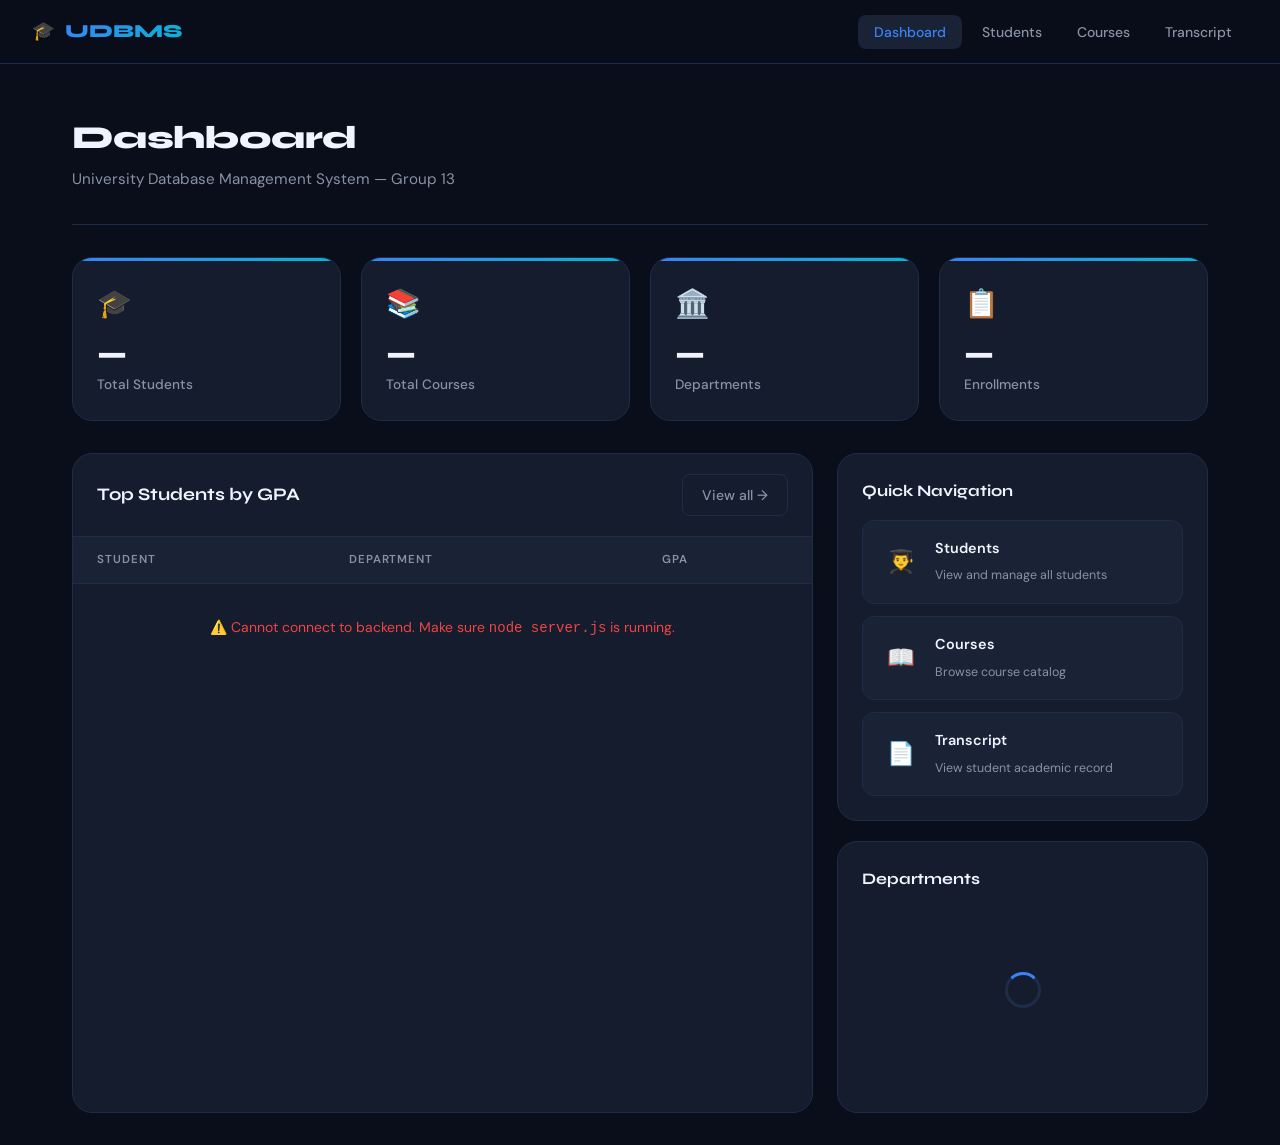
<file: index.html>
<!DOCTYPE html>
<html lang="en">
<head>
    <meta charset="UTF-8">
    <meta name="viewport" content="width=device-width, initial-scale=1.0">
    <title>UDBMS — Dashboard</title>
    <link rel="stylesheet" href="style.css">
</head>
<body>

<nav>
    <a href="index.html" class="nav-brand">🎓 <span>UDBMS</span></a>
    <ul class="nav-links">
        <li><a href="index.html" class="active">Dashboard</a></li>
        <li><a href="students.html">Students</a></li>
        <li><a href="courses.html">Courses</a></li>
        <li><a href="transcript.html">Transcript</a></li>
    </ul>
</nav>

<div class="container">
    <div class="page-header">
        <h1>Dashboard</h1>
        <p>University Database Management System — Group 13</p>
    </div>

    <!-- Stats -->
    <div class="stats-grid">
        <div class="stat-card">
            <span class="stat-icon">🎓</span>
            <div class="stat-value" id="stat-students">—</div>
            <div class="stat-label">Total Students</div>
        </div>
        <div class="stat-card">
            <span class="stat-icon">📚</span>
            <div class="stat-value" id="stat-courses">—</div>
            <div class="stat-label">Total Courses</div>
        </div>
        <div class="stat-card">
            <span class="stat-icon">🏛️</span>
            <div class="stat-value" id="stat-depts">—</div>
            <div class="stat-label">Departments</div>
        </div>
        <div class="stat-card">
            <span class="stat-icon">📋</span>
            <div class="stat-value" id="stat-enrollments">—</div>
            <div class="stat-label">Enrollments</div>
        </div>
    </div>

    <!-- Dashboard Grid -->
    <div class="dashboard-grid">

        <!-- Recent Students Table -->
        <div class="table-wrapper">
            <div class="table-header">
                <h2>Top Students by GPA</h2>
                <a href="students.html" class="btn btn-ghost">View all →</a>
            </div>
            <table>
                <thead>
                    <tr>
                        <th>Student</th>
                        <th>Department</th>
                        <th>GPA</th>
                    </tr>
                </thead>
                <tbody id="top-students">
                    <tr><td colspan="3"><div class="loading"><div class="loading-spinner"></div>Loading...</div></td></tr>
                </tbody>
            </table>
        </div>

        <!-- Quick Links -->
        <div>
            <div class="card" style="margin-bottom:1.25rem;">
                <div style="font-family:var(--font-head);font-size:1rem;font-weight:700;margin-bottom:1rem;">Quick Navigation</div>
                <div class="quick-links">
                    <a href="students.html" class="quick-link">
                        <span class="quick-link-icon">👨‍🎓</span>
                        <div class="quick-link-text">
                            <strong>Students</strong>
                            <span>View and manage all students</span>
                        </div>
                    </a>
                    <a href="courses.html" class="quick-link">
                        <span class="quick-link-icon">📖</span>
                        <div class="quick-link-text">
                            <strong>Courses</strong>
                            <span>Browse course catalog</span>
                        </div>
                    </a>
                    <a href="transcript.html" class="quick-link">
                        <span class="quick-link-icon">📄</span>
                        <div class="quick-link-text">
                            <strong>Transcript</strong>
                            <span>View student academic record</span>
                        </div>
                    </a>
                </div>
            </div>

            <!-- Dept breakdown -->
            <div class="card">
                <div style="font-family:var(--font-head);font-size:1rem;font-weight:700;margin-bottom:1rem;">Departments</div>
                <div id="dept-list">
                    <div class="loading"><div class="loading-spinner"></div></div>
                </div>
            </div>
        </div>
    </div>
</div>

<script>
const API = 'http://localhost:3000/api';

function gpaClass(g) {
    if (g >= 3.5) return 'gpa-high';
    if (g >= 2.5) return 'gpa-mid';
    return 'gpa-low';
}

function deptBadge(d) {
    const map = { CS001:'badge-blue', EE001:'badge-cyan', ME001:'badge-amber', BA001:'badge-green', MA001:'badge-purple' };
    return map[d] || 'badge-blue';
}

async function loadStats() {
    try {
        const [students, courses, depts, enrollments] = await Promise.all([
            fetch(`${API}/students`).then(r => r.json()),
            fetch(`${API}/courses`).then(r => r.json()),
            fetch(`${API}/departments`).then(r => r.json()),
            fetch(`${API}/enrollments`).then(r => r.json()),
        ]);

        document.getElementById('stat-students').textContent    = students.length;
        document.getElementById('stat-courses').textContent     = courses.length;
        document.getElementById('stat-depts').textContent       = depts.length;
        document.getElementById('stat-enrollments').textContent = enrollments.length;

        // Top 5 students
        const top = students.slice(0, 5);
        document.getElementById('top-students').innerHTML = top.map(s => `
            <tr>
                <td>
                    <div style="font-weight:500">${s.name}</div>
                    <div style="font-size:0.78rem;color:var(--text2)">${s.student_id}</div>
                </td>
                <td><span class="badge ${deptBadge(s.dept_id)}">${s.dept_name || '—'}</span></td>
                <td><span class="${gpaClass(s.gpa)}">${s.gpa}</span></td>
            </tr>
        `).join('');

        // Dept list
        document.getElementById('dept-list').innerHTML = depts.map(d => `
            <div style="display:flex;justify-content:space-between;align-items:center;padding:0.6rem 0;border-bottom:1px solid var(--border);">
                <div>
                    <div style="font-size:0.875rem;font-weight:500">${d.dept_name}</div>
                    <div style="font-size:0.75rem;color:var(--text2)">${d.building}</div>
                </div>
                <div style="font-size:0.78rem;color:var(--text2)">PKR ${Number(d.budget).toLocaleString()}</div>
            </div>
        `).join('');

    } catch(e) {
        document.getElementById('top-students').innerHTML =
            `<tr><td colspan="3" style="color:var(--danger);padding:2rem;text-align:center;">⚠️ Cannot connect to backend. Make sure <code>node server.js</code> is running.</td></tr>`;
    }
}

loadStats();
</script>
</body>
</html>
</file>
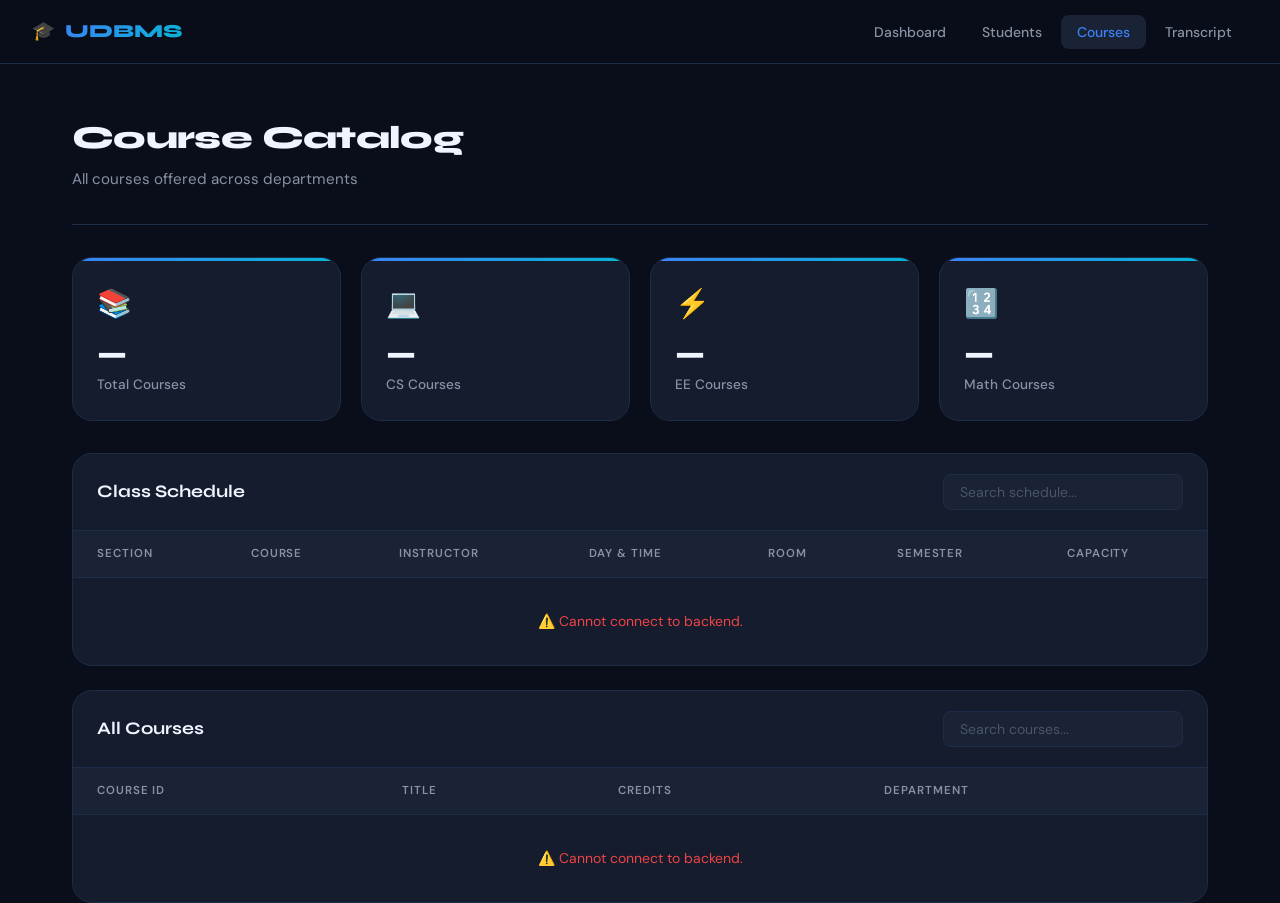
<file: courses.html>
<!DOCTYPE html>
<html lang="en">
<head>
    <meta charset="UTF-8">
    <meta name="viewport" content="width=device-width, initial-scale=1.0">
    <title>UDBMS — Courses</title>
    <link rel="stylesheet" href="style.css">
</head>
<body>

<nav>
    <a href="index.html" class="nav-brand">🎓 <span>UDBMS</span></a>
    <ul class="nav-links">
        <li><a href="index.html">Dashboard</a></li>
        <li><a href="students.html">Students</a></li>
        <li><a href="courses.html" class="active">Courses</a></li>
        <li><a href="transcript.html">Transcript</a></li>
    </ul>
</nav>

<div class="container">
    <div class="page-header">
        <h1>Course Catalog</h1>
        <p>All courses offered across departments</p>
    </div>

    <!-- Stats -->
    <div class="stats-grid" style="grid-template-columns:repeat(auto-fit,minmax(160px,1fr))">
        <div class="stat-card">
            <span class="stat-icon">📚</span>
            <div class="stat-value" id="stat-total">—</div>
            <div class="stat-label">Total Courses</div>
        </div>
        <div class="stat-card">
            <span class="stat-icon">💻</span>
            <div class="stat-value" id="stat-cs">—</div>
            <div class="stat-label">CS Courses</div>
        </div>
        <div class="stat-card">
            <span class="stat-icon">⚡</span>
            <div class="stat-value" id="stat-ee">—</div>
            <div class="stat-label">EE Courses</div>
        </div>
        <div class="stat-card">
            <span class="stat-icon">🔢</span>
            <div class="stat-value" id="stat-ma">—</div>
            <div class="stat-label">Math Courses</div>
        </div>
    </div>

    <!-- Schedule Section -->
    <div class="table-wrapper" style="margin-bottom:1.5rem">
        <div class="table-header">
            <h2>Class Schedule</h2>
            <input type="text" class="search-box" placeholder="Search schedule..." oninput="filterSchedule(this.value)">
        </div>
        <table>
            <thead>
                <tr>
                    <th>Section</th>
                    <th>Course</th>
                    <th>Instructor</th>
                    <th>Day & Time</th>
                    <th>Room</th>
                    <th>Semester</th>
                    <th>Capacity</th>
                </tr>
            </thead>
            <tbody id="schedule-tbody">
                <tr><td colspan="7"><div class="loading"><div class="loading-spinner"></div>Loading schedule...</div></td></tr>
            </tbody>
        </table>
    </div>

    <!-- Courses Table -->
    <div class="table-wrapper">
        <div class="table-header">
            <h2>All Courses</h2>
            <input type="text" class="search-box" placeholder="Search courses..." oninput="filterCourses(this.value)">
        </div>
        <table>
            <thead>
                <tr>
                    <th>Course ID</th>
                    <th>Title</th>
                    <th>Credits</th>
                    <th>Department</th>
                </tr>
            </thead>
            <tbody id="courses-tbody">
                <tr><td colspan="4"><div class="loading"><div class="loading-spinner"></div>Loading courses...</div></td></tr>
            </tbody>
        </table>
    </div>
</div>

<script>
const API = 'http://localhost:3000/api';
let allCourses = [];
let allSchedule = [];

function deptBadge(name) {
    if (!name) return 'badge-blue';
    if (name.includes('Computer'))   return 'badge-blue';
    if (name.includes('Electrical')) return 'badge-cyan';
    if (name.includes('Mechanical')) return 'badge-amber';
    if (name.includes('Business'))   return 'badge-green';
    if (name.includes('Math'))       return 'badge-purple';
    return 'badge-blue';
}

function creditBadge(c) {
    return c >= 3 ? 'badge-blue' : 'badge-amber';
}

function dayBadge(d) {
    const m = { Monday:'badge-blue', Tuesday:'badge-cyan', Wednesday:'badge-purple', Thursday:'badge-green', Friday:'badge-amber', Saturday:'badge-red' };
    return m[d] || 'badge-blue';
}

function renderCourses(data) {
    if (!data.length) {
        document.getElementById('courses-tbody').innerHTML =
            `<tr><td colspan="4"><div class="empty"><span class="empty-icon">📭</span>No courses found.</div></td></tr>`;
        return;
    }
    document.getElementById('courses-tbody').innerHTML = data.map(c => `
        <tr>
            <td><code style="color:var(--accent2);font-size:0.8rem">${c.course_id}</code></td>
            <td><div style="font-weight:500">${c.course_title}</div></td>
            <td><span class="badge ${creditBadge(c.credits)}">${c.credits} credits</span></td>
            <td><span class="badge ${deptBadge(c.dept_name)}">${c.dept_name || '—'}</span></td>
        </tr>
    `).join('');
}

function renderSchedule(data) {
    if (!data.length) {
        document.getElementById('schedule-tbody').innerHTML =
            `<tr><td colspan="7"><div class="empty"><span class="empty-icon">🗓️</span>No schedule found.</div></td></tr>`;
        return;
    }
    document.getElementById('schedule-tbody').innerHTML = data.map(s => `
        <tr>
            <td><code style="color:var(--accent2);font-size:0.8rem">${s.section_id}</code></td>
            <td>
                <div style="font-weight:500">${s.course_title}</div>
                <div style="font-size:0.75rem;color:var(--text2)">${s.course_id}</div>
            </td>
            <td><span style="font-size:0.85rem">${s.instructor_name || '—'}</span></td>
            <td>
                <span class="badge ${dayBadge(s.day_of_week)}">${s.day_of_week || '—'}</span>
                <div style="font-size:0.75rem;color:var(--text2);margin-top:0.2rem">
                    ${s.start_time ? s.start_time.slice(0,5) : ''} – ${s.end_time ? s.end_time.slice(0,5) : ''}
                </div>
            </td>
            <td><span style="color:var(--text2);font-size:0.85rem">${s.location || '—'}</span></td>
            <td><span style="font-size:0.82rem">${s.semester_name} ${s.academic_year}</span></td>
            <td><span style="color:var(--text2)">${s.capacity}</span></td>
        </tr>
    `).join('');
}

function filterCourses(q) {
    renderCourses(allCourses.filter(c =>
        c.course_title.toLowerCase().includes(q.toLowerCase()) ||
        c.course_id.toLowerCase().includes(q.toLowerCase()) ||
        (c.dept_name && c.dept_name.toLowerCase().includes(q.toLowerCase()))
    ));
}

function filterSchedule(q) {
    renderSchedule(allSchedule.filter(s =>
        (s.course_title && s.course_title.toLowerCase().includes(q.toLowerCase())) ||
        (s.instructor_name && s.instructor_name.toLowerCase().includes(q.toLowerCase())) ||
        (s.day_of_week && s.day_of_week.toLowerCase().includes(q.toLowerCase())) ||
        (s.location && s.location.toLowerCase().includes(q.toLowerCase()))
    ));
}

async function loadAll() {
    try {
        const [courses, schedule] = await Promise.all([
            fetch(`${API}/courses`).then(r => r.json()),
            fetch(`${API}/schedule`).then(r => r.json()),
        ]);

        allCourses   = courses;
        allSchedule  = schedule;

        renderCourses(courses);
        renderSchedule(schedule);

        document.getElementById('stat-total').textContent = courses.length;
        document.getElementById('stat-cs').textContent    = courses.filter(c => c.dept_name && c.dept_name.includes('Computer')).length;
        document.getElementById('stat-ee').textContent    = courses.filter(c => c.dept_name && c.dept_name.includes('Electrical')).length;
        document.getElementById('stat-ma').textContent    = courses.filter(c => c.dept_name && c.dept_name.includes('Math')).length;

    } catch(e) {
        document.getElementById('courses-tbody').innerHTML =
            `<tr><td colspan="4" style="color:var(--danger);padding:2rem;text-align:center;">⚠️ Cannot connect to backend.</td></tr>`;
        document.getElementById('schedule-tbody').innerHTML =
            `<tr><td colspan="7" style="color:var(--danger);padding:2rem;text-align:center;">⚠️ Cannot connect to backend.</td></tr>`;
    }
}

loadAll();
</script>
</body>
</html>
</file>
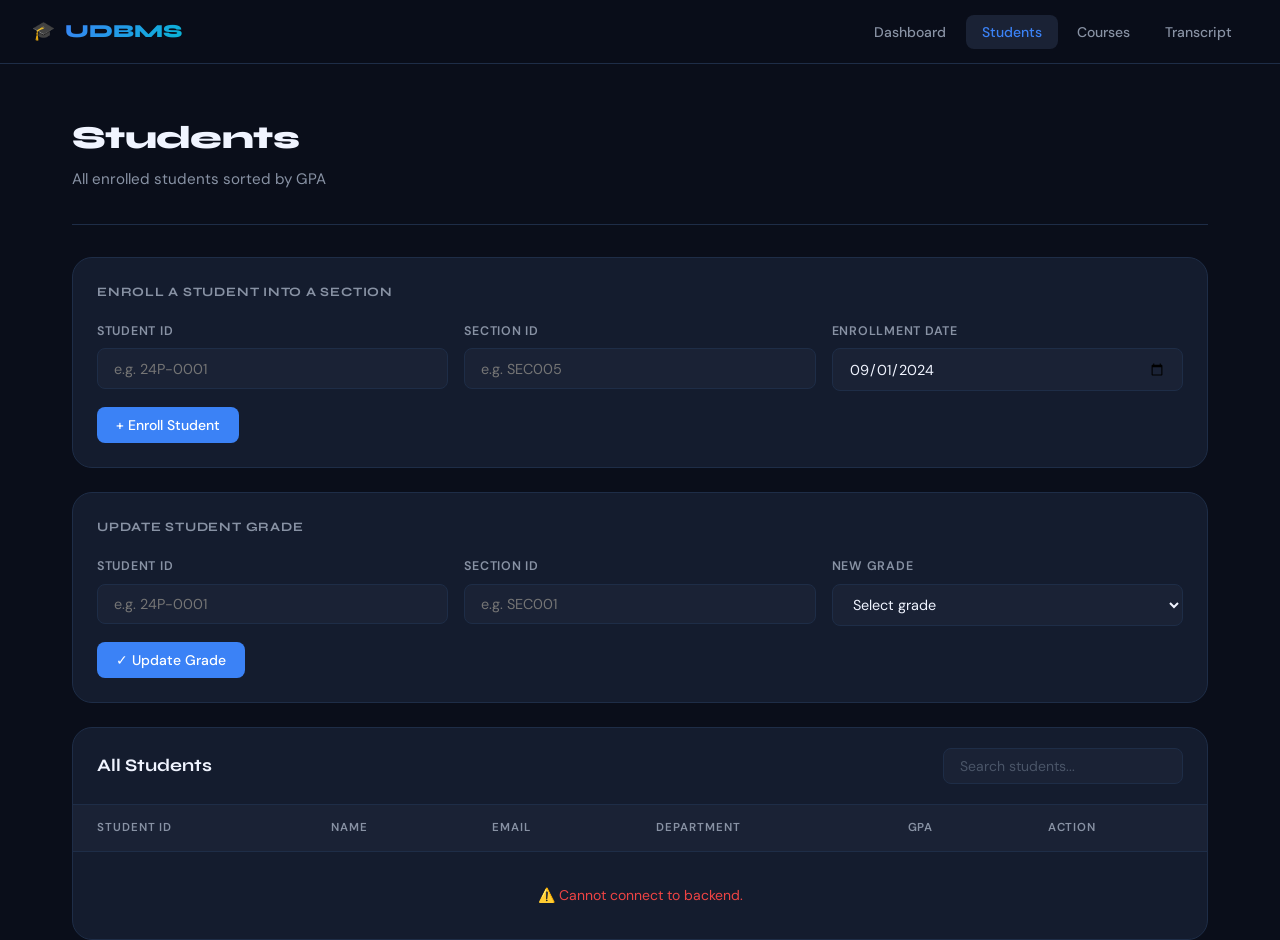
<file: students.html>
<!DOCTYPE html>
<html lang="en">
<head>
    <meta charset="UTF-8">
    <meta name="viewport" content="width=device-width, initial-scale=1.0">
    <title>UDBMS — Students</title>
    <link rel="stylesheet" href="style.css">
</head>
<body>

<nav>
    <a href="index.html" class="nav-brand">🎓 <span>UDBMS</span></a>
    <ul class="nav-links">
        <li><a href="index.html">Dashboard</a></li>
        <li><a href="students.html" class="active">Students</a></li>
        <li><a href="courses.html">Courses</a></li>
        <li><a href="transcript.html">Transcript</a></li>
    </ul>
</nav>

<div class="container">
    <div class="page-header">
        <h1>Students</h1>
        <p>All enrolled students sorted by GPA</p>
    </div>

    <!-- Enroll Form -->
    <div class="form-section">
        <h2>Enroll a Student into a Section</h2>
        <div id="enroll-alert" class="alert"></div>
        <div class="form-grid">
            <div class="form-group">
                <label>Student ID</label>
                <input type="text" id="enroll-student" placeholder="e.g. 24P-0001">
            </div>
            <div class="form-group">
                <label>Section ID</label>
                <input type="text" id="enroll-section" placeholder="e.g. SEC005">
            </div>
            <div class="form-group">
                <label>Enrollment Date</label>
                <input type="date" id="enroll-date" value="2024-09-01">
            </div>
        </div>
        <button class="btn btn-primary" onclick="enrollStudent()">+ Enroll Student</button>
    </div>

    <!-- Update Grade Form -->
    <div class="form-section">
        <h2>Update Student Grade</h2>
        <div id="grade-alert" class="alert"></div>
        <div class="form-grid">
            <div class="form-group">
                <label>Student ID</label>
                <input type="text" id="grade-student" placeholder="e.g. 24P-0001">
            </div>
            <div class="form-group">
                <label>Section ID</label>
                <input type="text" id="grade-section" placeholder="e.g. SEC001">
            </div>
            <div class="form-group">
                <label>New Grade</label>
                <select id="grade-value">
                    <option value="">Select grade</option>
                    <option>A</option><option>A-</option>
                    <option>B+</option><option>B</option><option>B-</option>
                    <option>C+</option><option>C</option><option>C-</option>
                    <option>D+</option><option>D</option>
                    <option>F</option><option>W</option><option>I</option>
                </select>
            </div>
        </div>
        <button class="btn btn-primary" onclick="updateGrade()">✓ Update Grade</button>
    </div>

    <!-- Students Table -->
    <div class="table-wrapper">
        <div class="table-header">
            <h2>All Students</h2>
            <input type="text" class="search-box" placeholder="Search students..." oninput="filterTable(this.value)">
        </div>
        <table>
            <thead>
                <tr>
                    <th>Student ID</th>
                    <th>Name</th>
                    <th>Email</th>
                    <th>Department</th>
                    <th>GPA</th>
                    <th>Action</th>
                </tr>
            </thead>
            <tbody id="students-tbody">
                <tr><td colspan="6"><div class="loading"><div class="loading-spinner"></div>Loading students...</div></td></tr>
            </tbody>
        </table>
    </div>
</div>

<script>
const API = 'http://localhost:3000/api';
let allStudents = [];

function gpaClass(g) {
    if (g >= 3.5) return 'gpa-high';
    if (g >= 2.5) return 'gpa-mid';
    return 'gpa-low';
}

function deptBadge(name) {
    if (!name) return 'badge-blue';
    if (name.includes('Computer'))   return 'badge-blue';
    if (name.includes('Electrical')) return 'badge-cyan';
    if (name.includes('Mechanical')) return 'badge-amber';
    if (name.includes('Business'))   return 'badge-green';
    if (name.includes('Math'))       return 'badge-purple';
    return 'badge-blue';
}

function renderTable(data) {
    if (!data.length) {
        document.getElementById('students-tbody').innerHTML =
            `<tr><td colspan="6"><div class="empty"><span class="empty-icon">🔍</span>No students found.</div></td></tr>`;
        return;
    }
    document.getElementById('students-tbody').innerHTML = data.map(s => `
        <tr>
            <td><code style="color:var(--accent2);font-size:0.8rem">${s.student_id}</code></td>
            <td><div style="font-weight:500">${s.name}</div></td>
            <td><span style="color:var(--text2);font-size:0.82rem">${s.email}</span></td>
            <td><span class="badge ${deptBadge(s.dept_name)}">${s.dept_name || '—'}</span></td>
            <td><span class="${gpaClass(s.gpa)}">${s.gpa}</span></td>
            <td>
                <a href="transcript.html?id=${s.student_id}" class="btn btn-ghost" style="padding:0.3rem 0.75rem;font-size:0.78rem">
                    📄 Transcript
                </a>
            </td>
        </tr>
    `).join('');
}

function filterTable(q) {
    const filtered = allStudents.filter(s =>
        s.name.toLowerCase().includes(q.toLowerCase()) ||
        s.student_id.toLowerCase().includes(q.toLowerCase()) ||
        (s.dept_name && s.dept_name.toLowerCase().includes(q.toLowerCase()))
    );
    renderTable(filtered);
}

async function loadStudents() {
    try {
        allStudents = await fetch(`${API}/students`).then(r => r.json());
        renderTable(allStudents);
    } catch(e) {
        document.getElementById('students-tbody').innerHTML =
            `<tr><td colspan="6" style="color:var(--danger);padding:2rem;text-align:center;">⚠️ Cannot connect to backend.</td></tr>`;
    }
}

function showAlert(id, msg, type) {
    const el = document.getElementById(id);
    el.className = `alert alert-${type} show`;
    el.textContent = msg;
    setTimeout(() => { el.className = 'alert'; }, 4000);
}

async function enrollStudent() {
    const student_id     = document.getElementById('enroll-student').value.trim();
    const section_id     = document.getElementById('enroll-section').value.trim();
    const enrollment_date = document.getElementById('enroll-date').value;

    if (!student_id || !section_id || !enrollment_date)
        return showAlert('enroll-alert', 'Please fill in all fields.', 'error');

    try {
        const res  = await fetch(`${API}/enroll`, {
            method: 'POST',
            headers: { 'Content-Type': 'application/json' },
            body: JSON.stringify({ student_id, section_id, enrollment_date })
        });
        const data = await res.json();
        if (!res.ok) throw new Error(data.error);
        showAlert('enroll-alert', '✅ ' + data.message, 'success');
        loadStudents();
    } catch(e) {
        showAlert('enroll-alert', '❌ ' + e.message, 'error');
    }
}

async function updateGrade() {
    const student_id = document.getElementById('grade-student').value.trim();
    const section_id = document.getElementById('grade-section').value.trim();
    const grade      = document.getElementById('grade-value').value;

    if (!student_id || !section_id || !grade)
        return showAlert('grade-alert', 'Please fill in all fields.', 'error');

    try {
        const res  = await fetch(`${API}/grade`, {
            method: 'PUT',
            headers: { 'Content-Type': 'application/json' },
            body: JSON.stringify({ student_id, section_id, grade })
        });
        const data = await res.json();
        if (!res.ok) throw new Error(data.error);
        showAlert('grade-alert', '✅ ' + data.message, 'success');
        loadStudents();
    } catch(e) {
        showAlert('grade-alert', '❌ ' + e.message, 'error');
    }
}

loadStudents();
</script>
</body>
</html>
</file>
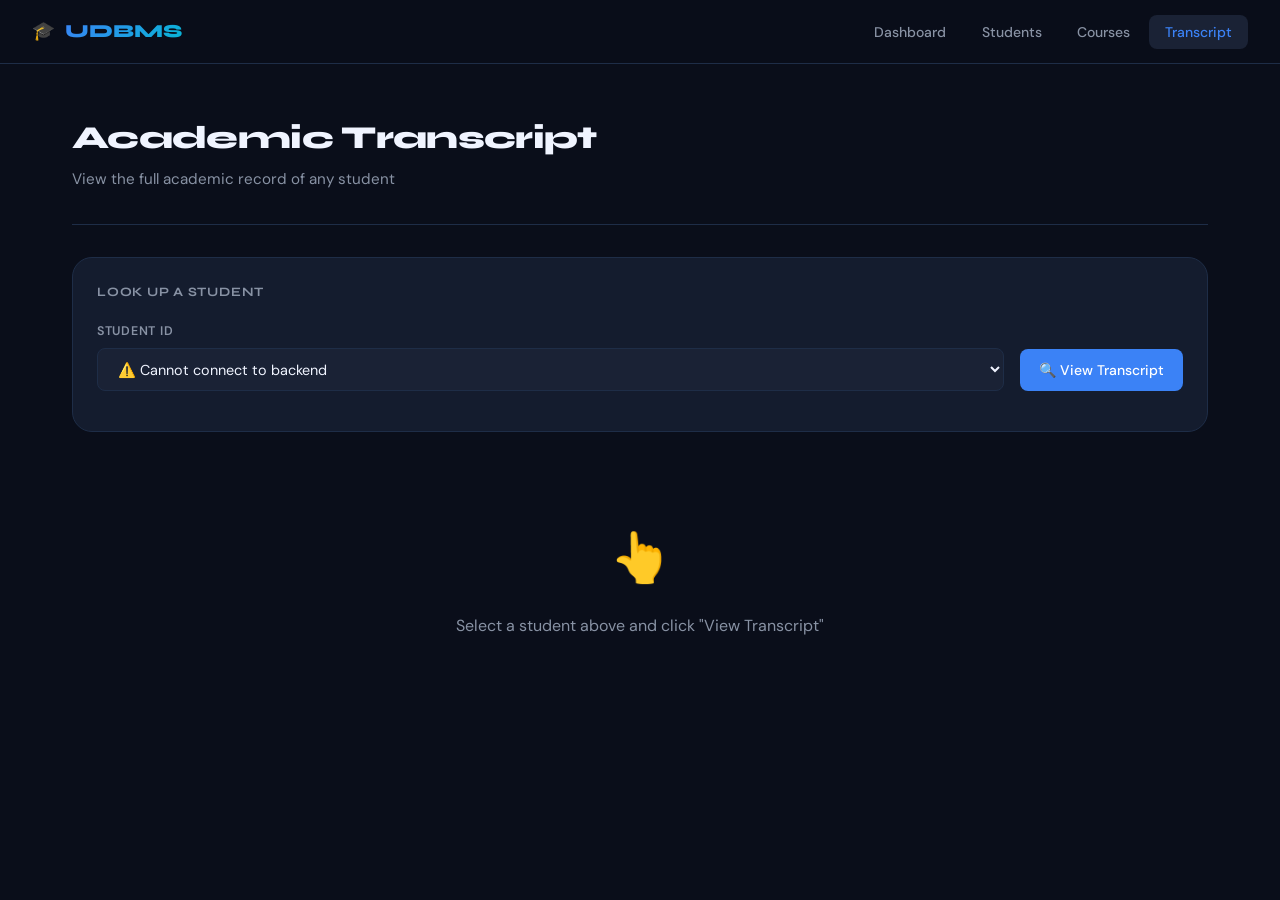
<file: transcript.html>
<!DOCTYPE html>
<html lang="en">
<head>
    <meta charset="UTF-8">
    <meta name="viewport" content="width=device-width, initial-scale=1.0">
    <title>UDBMS — Transcript</title>
    <link rel="stylesheet" href="style.css">
</head>
<body>

<nav>
    <a href="index.html" class="nav-brand">🎓 <span>UDBMS</span></a>
    <ul class="nav-links">
        <li><a href="index.html">Dashboard</a></li>
        <li><a href="students.html">Students</a></li>
        <li><a href="courses.html">Courses</a></li>
        <li><a href="transcript.html" class="active">Transcript</a></li>
    </ul>
</nav>

<div class="container">
    <div class="page-header">
        <h1>Academic Transcript</h1>
        <p>View the full academic record of any student</p>
    </div>

    <!-- Search Form -->
    <div class="form-section" style="margin-bottom:1.5rem">
        <h2>Look up a student</h2>
        <div class="form-grid" style="grid-template-columns:1fr auto;align-items:end;gap:1rem">
            <div class="form-group">
                <label>Student ID</label>
                <select id="student-select">
                    <option value="">Loading students...</option>
                </select>
            </div>
            <button class="btn btn-primary" onclick="loadTranscript()" style="height:42px">
                🔍 View Transcript
            </button>
        </div>
    </div>

    <!-- Transcript Output -->
    <div id="transcript-output" style="display:none">

        <!-- Student Info Header -->
        <div class="card" style="margin-bottom:1.5rem">
            <div class="student-info">
                <div class="student-avatar" id="avatar-initials">—</div>
                <div class="student-details">
                    <h2 id="t-name">—</h2>
                    <p id="t-info">—</p>
                </div>
                <div class="gpa-badge">
                    <span class="gpa-num" id="t-gpa">—</span>
                    <span class="gpa-lbl">Cumulative GPA</span>
                </div>
            </div>

            <!-- Summary stats -->
            <div style="display:grid;grid-template-columns:repeat(auto-fit,minmax(120px,1fr));gap:1rem">
                <div style="text-align:center;padding:0.75rem;background:var(--bg3);border-radius:10px">
                    <div style="font-family:var(--font-head);font-size:1.4rem;font-weight:800;color:var(--accent)" id="t-total-courses">—</div>
                    <div style="font-size:0.75rem;color:var(--text2);margin-top:0.2rem">Courses Taken</div>
                </div>
                <div style="text-align:center;padding:0.75rem;background:var(--bg3);border-radius:10px">
                    <div style="font-family:var(--font-head);font-size:1.4rem;font-weight:800;color:var(--success)" id="t-passed">—</div>
                    <div style="font-size:0.75rem;color:var(--text2);margin-top:0.2rem">Passed</div>
                </div>
                <div style="text-align:center;padding:0.75rem;background:var(--bg3);border-radius:10px">
                    <div style="font-family:var(--font-head);font-size:1.4rem;font-weight:800;color:var(--accent2)" id="t-credits">—</div>
                    <div style="font-size:0.75rem;color:var(--text2);margin-top:0.2rem">Total Credits</div>
                </div>
                <div style="text-align:center;padding:0.75rem;background:var(--bg3);border-radius:10px">
                    <div style="font-family:var(--font-head);font-size:1.4rem;font-weight:800;color:var(--accent3)" id="t-dept">—</div>
                    <div style="font-size:0.75rem;color:var(--text2);margin-top:0.2rem">Department</div>
                </div>
            </div>
        </div>

        <!-- Transcript Table -->
        <div class="table-wrapper">
            <div class="table-header">
                <h2>Course History</h2>
            </div>
            <table>
                <thead>
                    <tr>
                        <th>Semester</th>
                        <th>Course ID</th>
                        <th>Course Title</th>
                        <th>Credits</th>
                        <th>Grade</th>
                        <th>Grade Points</th>
                    </tr>
                </thead>
                <tbody id="transcript-tbody"></tbody>
            </table>
        </div>
    </div>

    <!-- Empty state -->
    <div id="transcript-empty" class="empty" style="display:none">
        <span class="empty-icon">📄</span>
        <p>No transcript records found for this student.</p>
    </div>

    <!-- Initial hint -->
    <div id="transcript-hint" class="empty">
        <span class="empty-icon">👆</span>
        <p>Select a student above and click "View Transcript"</p>
    </div>
</div>

<script>
const API = 'http://localhost:3000/api';

const gradePoints = {
    'A':4.0,'A-':3.7,'B+':3.3,'B':3.0,'B-':2.7,
    'C+':2.3,'C':2.0,'C-':1.7,'D+':1.3,'D':1.0,'F':0.0
};

function gradeBadge(g) {
    if (!g) return `<span class="badge badge-amber">Pending</span>`;
    if (['A','A-'].includes(g))         return `<span class="badge badge-green">${g}</span>`;
    if (['B+','B','B-'].includes(g))    return `<span class="badge badge-blue">${g}</span>`;
    if (['C+','C','C-'].includes(g))    return `<span class="badge badge-amber">${g}</span>`;
    if (['D+','D'].includes(g))         return `<span class="badge badge-purple">${g}</span>`;
    if (g === 'F')                      return `<span class="badge badge-red">${g}</span>`;
    return `<span class="badge">${g}</span>`;
}

function getInitials(name) {
    return name.split(' ').map(n => n[0]).join('').toUpperCase().slice(0,2);
}

async function loadStudents() {
    try {
        const students = await fetch(`${API}/students`).then(r => r.json());
        const sel = document.getElementById('student-select');
        sel.innerHTML = `<option value="">— Select a student —</option>` +
            students.map(s => `<option value="${s.student_id}">${s.name} (${s.student_id})</option>`).join('');

        // Auto-load if URL has ?id=
        const urlId = new URLSearchParams(window.location.search).get('id');
        if (urlId) {
            sel.value = urlId;
            loadTranscript();
        }
    } catch(e) {
        document.getElementById('student-select').innerHTML = `<option>⚠️ Cannot connect to backend</option>`;
    }
}

async function loadTranscript() {
    const id = document.getElementById('student-select').value;
    if (!id) return;

    document.getElementById('transcript-hint').style.display  = 'none';
    document.getElementById('transcript-empty').style.display = 'none';
    document.getElementById('transcript-output').style.display = 'none';
    document.getElementById('transcript-tbody').innerHTML =
        `<tr><td colspan="6"><div class="loading"><div class="loading-spinner"></div>Loading transcript...</div></td></tr>`;
    document.getElementById('transcript-output').style.display = 'block';

    try {
        const data = await fetch(`${API}/transcript/${id}`).then(r => r.json());

        if (!data.length) {
            document.getElementById('transcript-output').style.display = 'none';
            document.getElementById('transcript-empty').style.display  = 'block';
            return;
        }

        const first = data[0];
        const name  = first.student_name;
        const gpa   = first.cumulative_gpa;

        // Header
        document.getElementById('avatar-initials').textContent = getInitials(name);
        document.getElementById('t-name').textContent = name;
        document.getElementById('t-info').textContent = `${first.student_id} — ${first.student_department || '—'}`;
        document.getElementById('t-gpa').textContent  = gpa;
        document.getElementById('t-gpa').className    = 'gpa-num ' + (gpa >= 3.5 ? 'gpa-high' : gpa >= 2.5 ? 'gpa-mid' : 'gpa-low');

        // Summary
        const graded  = data.filter(r => r.grade && !['W','I'].includes(r.grade));
        const passed  = graded.filter(r => r.grade !== 'F').length;
        const credits = graded.reduce((sum, r) => sum + (r.credits || 0), 0);
        document.getElementById('t-total-courses').textContent = data.length;
        document.getElementById('t-passed').textContent        = passed;
        document.getElementById('t-credits').textContent       = credits;
        document.getElementById('t-dept').textContent          = (first.student_department || '—').split(' ')[0];

        // Table rows
        document.getElementById('transcript-tbody').innerHTML = data.map(r => {
            const gp = gradePoints[r.grade];
            return `
            <tr>
                <td><span style="font-size:0.82rem">${r.semester_name} ${r.academic_year}</span></td>
                <td><code style="color:var(--accent2);font-size:0.8rem">${r.course_id}</code></td>
                <td><div style="font-weight:500">${r.course_title}</div></td>
                <td><span class="badge badge-blue">${r.credits} cr</span></td>
                <td>${gradeBadge(r.grade)}</td>
                <td><span style="color:var(--text2)">${gp !== undefined ? gp.toFixed(1) : '—'}</span></td>
            </tr>`;
        }).join('');

    } catch(e) {
        document.getElementById('transcript-tbody').innerHTML =
            `<tr><td colspan="6" style="color:var(--danger);padding:2rem;text-align:center;">⚠️ Error loading transcript.</td></tr>`;
    }
}

loadStudents();
</script>
</body>
</html>
</file>
<file: style.css>
@import url('https://fonts.googleapis.com/css2?family=Syne:wght@400;600;700;800&family=DM+Sans:wght@300;400;500&display=swap');

*, *::before, *::after { box-sizing: border-box; margin: 0; padding: 0; }

:root {
    --bg: #0a0e1a;
    --bg2: #111827;
    --bg3: #1a2235;
    --card: #141c2e;
    --border: #1e2d47;
    --accent: #3b82f6;
    --accent2: #06b6d4;
    --accent3: #8b5cf6;
    --success: #10b981;
    --warning: #f59e0b;
    --danger: #ef4444;
    --text: #f0f4ff;
    --text2: #8892a4;
    --text3: #4a5568;
    --font-head: 'Syne', sans-serif;
    --font-body: 'DM Sans', sans-serif;
    --radius: 12px;
    --radius-lg: 20px;
    --shadow: 0 4px 24px rgba(0,0,0,0.4);
    --glow: 0 0 40px rgba(59,130,246,0.15);
}

body { font-family: var(--font-body); background: var(--bg); color: var(--text); min-height: 100vh; line-height: 1.6; animation: fadeIn 0.4s ease; }
@keyframes fadeIn { from { opacity:0; transform:translateY(8px); } to { opacity:1; transform:translateY(0); } }
@keyframes spin { to { transform: rotate(360deg); } }

nav {
    background: rgba(10,14,26,0.92);
    backdrop-filter: blur(20px);
    border-bottom: 1px solid var(--border);
    padding: 0 2rem;
    position: sticky; top: 0; z-index: 100;
    display: flex; align-items: center; justify-content: space-between;
    height: 64px;
}
.nav-brand { font-family: var(--font-head); font-size: 1.15rem; font-weight: 800; color: var(--text); text-decoration: none; display: flex; align-items: center; gap: 10px; }
.nav-brand span { background: linear-gradient(135deg, var(--accent), var(--accent2)); -webkit-background-clip: text; -webkit-text-fill-color: transparent; background-clip: text; }
.nav-links { display: flex; gap: 0.2rem; list-style: none; }
.nav-links a { color: var(--text2); text-decoration: none; font-size: 0.875rem; font-weight: 500; padding: 0.5rem 1rem; border-radius: 8px; transition: all 0.2s; }
.nav-links a:hover, .nav-links a.active { color: var(--text); background: var(--bg3); }
.nav-links a.active { color: var(--accent); }

.container { max-width: 1200px; margin: 0 auto; padding: 0 2rem; }
.page-header { padding: 3rem 0 2rem; border-bottom: 1px solid var(--border); margin-bottom: 2rem; }
.page-header h1 { font-family: var(--font-head); font-size: 2rem; font-weight: 800; letter-spacing: -0.02em; margin-bottom: 0.25rem; }
.page-header p { color: var(--text2); font-size: 0.95rem; }

.stats-grid { display: grid; grid-template-columns: repeat(auto-fit, minmax(190px,1fr)); gap: 1.25rem; margin-bottom: 2rem; }
.stat-card { background: var(--card); border: 1px solid var(--border); border-radius: var(--radius-lg); padding: 1.5rem; position: relative; overflow: hidden; transition: all 0.3s; }
.stat-card::before { content:''; position:absolute; top:0; left:0; right:0; height:3px; background:linear-gradient(90deg,var(--accent),var(--accent2)); }
.stat-card:hover { transform: translateY(-2px); box-shadow: var(--shadow); }
.stat-icon { font-size: 1.75rem; margin-bottom: 0.75rem; display: block; }
.stat-value { font-family: var(--font-head); font-size: 2rem; font-weight: 800; line-height: 1; margin-bottom: 0.25rem; }
.stat-label { color: var(--text2); font-size: 0.85rem; font-weight: 500; }

.table-wrapper { background: var(--card); border: 1px solid var(--border); border-radius: var(--radius-lg); overflow: hidden; }
.table-header { padding: 1.25rem 1.5rem; border-bottom: 1px solid var(--border); display: flex; align-items: center; justify-content: space-between; gap: 1rem; flex-wrap: wrap; }
.table-header h2 { font-family: var(--font-head); font-size: 1.1rem; font-weight: 700; }
.search-box { background: var(--bg3); border: 1px solid var(--border); border-radius: 8px; padding: 0.5rem 1rem; color: var(--text); font-family: var(--font-body); font-size: 0.875rem; outline: none; width: 240px; transition: border-color 0.2s; }
.search-box:focus { border-color: var(--accent); }
.search-box::placeholder { color: var(--text3); }

table { width: 100%; border-collapse: collapse; font-size: 0.875rem; }
thead th { background: var(--bg3); color: var(--text2); font-weight: 600; font-size: 0.72rem; text-transform: uppercase; letter-spacing: 0.08em; padding: 0.875rem 1.5rem; text-align: left; border-bottom: 1px solid var(--border); }
tbody tr { border-bottom: 1px solid rgba(30,45,71,0.5); transition: background 0.15s; }
tbody tr:last-child { border-bottom: none; }
tbody tr:hover { background: rgba(59,130,246,0.04); }
td { padding: 1rem 1.5rem; color: var(--text); vertical-align: middle; }

.badge { display: inline-block; padding: 0.2rem 0.65rem; border-radius: 20px; font-size: 0.72rem; font-weight: 600; letter-spacing: 0.04em; }
.badge-blue   { background: rgba(59,130,246,0.15);  color: #60a5fa; }
.badge-green  { background: rgba(16,185,129,0.15);  color: #34d399; }
.badge-purple { background: rgba(139,92,246,0.15);  color: #a78bfa; }
.badge-amber  { background: rgba(245,158,11,0.15);  color: #fbbf24; }
.badge-red    { background: rgba(239,68,68,0.15);   color: #f87171; }
.badge-cyan   { background: rgba(6,182,212,0.15);   color: #22d3ee; }

.gpa-high { color: var(--success); font-weight: 600; }
.gpa-mid  { color: var(--warning); font-weight: 600; }
.gpa-low  { color: var(--danger);  font-weight: 600; }

.btn { display: inline-flex; align-items: center; gap: 0.4rem; padding: 0.55rem 1.2rem; border-radius: 8px; font-family: var(--font-body); font-size: 0.875rem; font-weight: 500; cursor: pointer; border: none; transition: all 0.2s; text-decoration: none; }
.btn-primary { background: var(--accent); color: white; }
.btn-primary:hover { background: #2563eb; transform: translateY(-1px); }
.btn-ghost { background: transparent; color: var(--text2); border: 1px solid var(--border); }
.btn-ghost:hover { background: var(--bg3); color: var(--text); }

.loading { text-align: center; padding: 4rem 2rem; color: var(--text2); }
.loading-spinner { width: 36px; height: 36px; border: 3px solid var(--border); border-top-color: var(--accent); border-radius: 50%; animation: spin 0.7s linear infinite; margin: 0 auto 1rem; }
.empty { text-align: center; padding: 4rem 2rem; color: var(--text2); }
.empty-icon { font-size: 3rem; margin-bottom: 1rem; display: block; }

.form-section { background: var(--card); border: 1px solid var(--border); border-radius: var(--radius-lg); padding: 1.5rem; margin-bottom: 1.5rem; }
.form-section h2 { font-family: var(--font-head); font-size: 1rem; font-weight: 700; margin-bottom: 1.25rem; color: var(--text2); text-transform: uppercase; letter-spacing: 0.06em; font-size: 0.8rem; }
.form-grid { display: grid; grid-template-columns: repeat(auto-fit, minmax(200px, 1fr)); gap: 1rem; margin-bottom: 1rem; }
.form-group { display: flex; flex-direction: column; gap: 0.4rem; }
.form-group label { font-size: 0.78rem; font-weight: 600; color: var(--text2); text-transform: uppercase; letter-spacing: 0.06em; }
.form-group input, .form-group select { background: var(--bg3); border: 1px solid var(--border); border-radius: 8px; padding: 0.65rem 1rem; color: var(--text); font-family: var(--font-body); font-size: 0.9rem; outline: none; transition: border-color 0.2s; }
.form-group input:focus, .form-group select:focus { border-color: var(--accent); }
.form-group select option { background: var(--bg2); }

.alert { padding: 0.875rem 1.25rem; border-radius: var(--radius); font-size: 0.875rem; margin-bottom: 1rem; display: none; }
.alert.show { display: block; }
.alert-success { background: rgba(16,185,129,0.1); border: 1px solid rgba(16,185,129,0.3); color: #34d399; }
.alert-error   { background: rgba(239,68,68,0.1);  border: 1px solid rgba(239,68,68,0.3);  color: #f87171; }

.dashboard-grid { display: grid; grid-template-columns: 2fr 1fr; gap: 1.5rem; margin-bottom: 2rem; }
.quick-links { display: flex; flex-direction: column; gap: 0.75rem; }
.quick-link { display: flex; align-items: center; gap: 1rem; padding: 1rem 1.25rem; background: var(--bg3); border: 1px solid var(--border); border-radius: var(--radius); text-decoration: none; color: var(--text); transition: all 0.2s; }
.quick-link:hover { border-color: var(--accent); background: rgba(59,130,246,0.06); transform: translateX(4px); }
.quick-link-icon { font-size: 1.4rem; width: 36px; text-align: center; flex-shrink: 0; }
.quick-link-text strong { display: block; font-size: 0.9rem; font-weight: 600; margin-bottom: 0.1rem; }
.quick-link-text span { font-size: 0.78rem; color: var(--text2); }

.student-info { display: flex; align-items: center; gap: 1.5rem; margin-bottom: 2rem; padding-bottom: 1.5rem; border-bottom: 1px solid var(--border); flex-wrap: wrap; }
.student-avatar { width: 64px; height: 64px; background: linear-gradient(135deg, var(--accent), var(--accent3)); border-radius: 50%; display: flex; align-items: center; justify-content: center; font-family: var(--font-head); font-size: 1.5rem; font-weight: 800; color: white; flex-shrink: 0; }
.student-details h2 { font-family: var(--font-head); font-size: 1.3rem; font-weight: 700; margin-bottom: 0.2rem; }
.student-details p { color: var(--text2); font-size: 0.875rem; }
.gpa-badge { margin-left: auto; text-align: center; background: rgba(59,130,246,0.1); border: 1px solid rgba(59,130,246,0.3); border-radius: var(--radius); padding: 1rem 1.5rem; }
.gpa-badge .gpa-num { font-family: var(--font-head); font-size: 2rem; font-weight: 800; color: var(--accent); display: block; }
.gpa-badge .gpa-lbl { font-size: 0.72rem; color: var(--text2); text-transform: uppercase; letter-spacing: 0.08em; }

.card { background: var(--card); border: 1px solid var(--border); border-radius: var(--radius-lg); padding: 1.5rem; }

@media (max-width: 768px) {
    .dashboard-grid { grid-template-columns: 1fr; }
    .nav-links { display: none; }
    .search-box { width: 100%; }
    .gpa-badge { margin-left: 0; }
}
</file>
